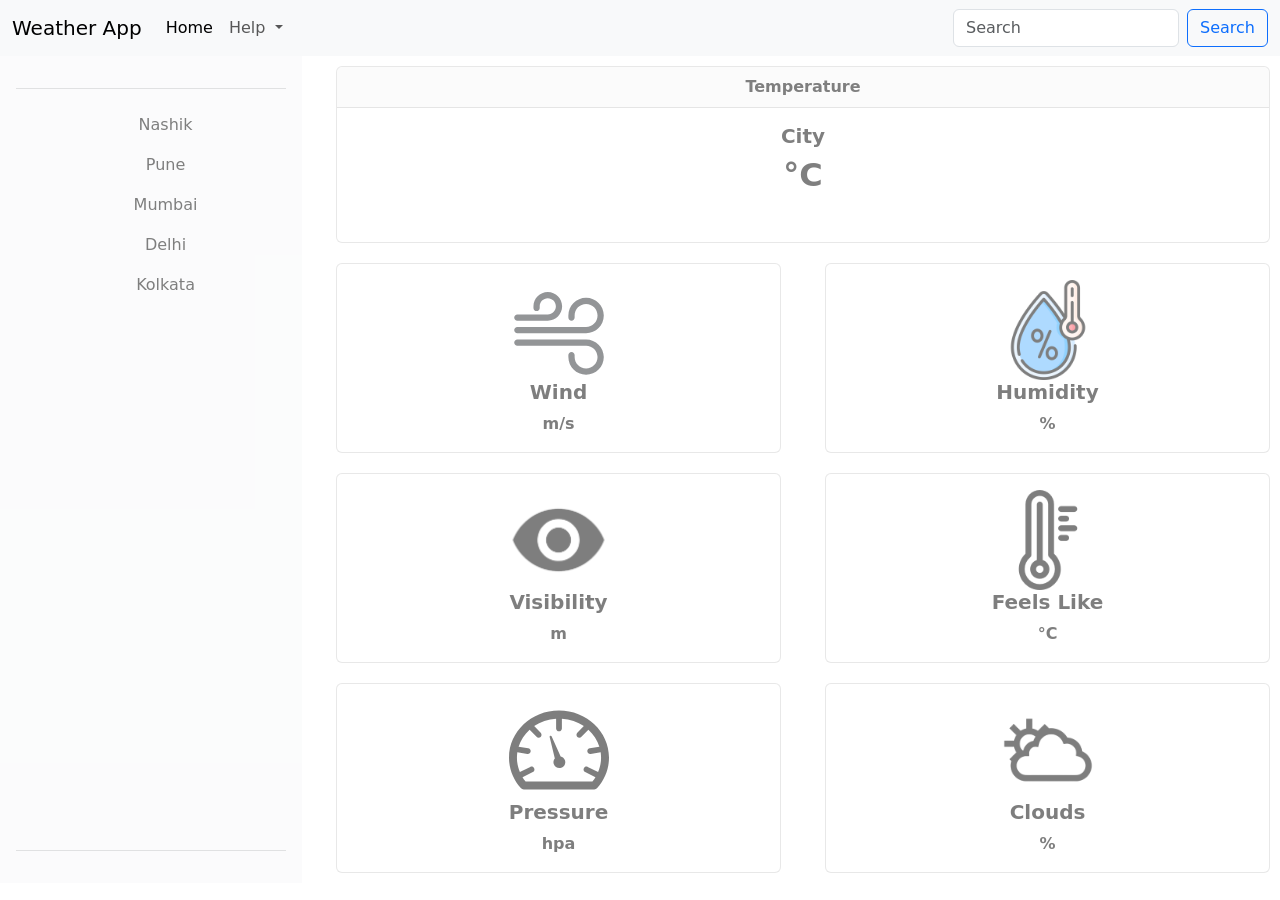
<file: index.html>
<!doctype html>
<html lang="en">
  <head>
    <meta charset="utf-8">
    <meta name="viewport" content="width=device-width, initial-scale=1">
    <title>Weather App</title>
    <link rel="stylesheet" href="style.css">
     <link rel="stylesheet" href="bootstrap.css">
  </head>
  <body>
    <!-- Navbar Start -->
    <nav class="navbar navbar-expand-lg bg-body-tertiary sticky-top">
        <div class="container-fluid">
          <a class="navbar-brand" href="index.html">Weather App</a>
          <button class="navbar-toggler" type="button" data-bs-toggle="collapse" data-bs-target="#navbarSupportedContent" aria-controls="navbarSupportedContent" aria-expanded="false" aria-label="Toggle navigation">
            <span class="navbar-toggler-icon"></span>
          </button>
          <div class="collapse navbar-collapse" id="navbarSupportedContent">
            <ul class="navbar-nav me-auto mb-2 mb-lg-0">
              <li class="nav-item">
                <a class="nav-link active" aria-current="page" href="index.html">Home</a>
              </li>
              <li class="nav-item dropdown">
                <a class="nav-link dropdown-toggle" href="#" role="button" data-bs-toggle="dropdown" aria-expanded="false">
                  Help
                </a>
                <ul class="dropdown-menu">
                  <li><a class="dropdown-item" href="about.html">About</a></li>
                  <li><a class="dropdown-item" href="how.html">How to Use?</a></li>
                </ul>
              </li>
            </ul>
            <form class="searchbox d-flex" role="search">
                <input class="form-control me-2" type="search" placeholder="Search" aria-label="Search">
                <button class="btn btn-outline-primary" type="submit">Search</button>
            </form>
          </div>
        </div>
      </nav>
    <!-- Navbar End -->

    <div class="text-center">
        <div class="row">
            <!-- Side Bar -->
            <div class="col-3">
                <div class="d-flex flex-column flex-shrink-0 p-3 bg-body-tertiary side">
                    <hr>
                    <ul class="nav nav-pills flex-column mb-auto">
                      <li class="nav-item">
                        <a href="#" class="nav-link link-body-emphasis" data-city="Nashik">
                          <svg class="bi pe-none me-2" width="16" height="16"><use xlink:href="#home"></use></svg>
                          Nashik
                        </a>
                      </li>
                      <li>
                        <a href="#" class="nav-link link-body-emphasis" data-city="Pune">
                          <svg class="bi pe-none me-2" width="16" height="16"><use xlink:href="#speedometer2"></use></svg>
                          Pune
                        </a>
                      </li>
                      <li>
                        <a href="#" class="nav-link link-body-emphasis" data-city="Mumbai">
                          <svg class="bi pe-none me-2" width="16" height="16"><use xlink:href="#table"></use></svg>
                            Mumbai
                        </a>
                      </li>
                      <li>
                        <a href="#" class="nav-link link-body-emphasis" data-city="Delhi">
                          <svg class="bi pe-none me-2" width="16" height="16"><use xlink:href="#grid"></use></svg>
                            Delhi
                        </a>
                      </li>
                      <li>
                        <a href="#" class="nav-link link-body-emphasis" data-city="Kolkata">
                          <svg class="bi pe-none me-2" width="16" height="16"><use xlink:href="#people-circle"></use></svg>
                            Kolkata
                        </a>
                      </li>
                    </ul>
                    <hr>
                </div>
            </div>
            <!-- Side Bar End -->

             <!-- Cards Start -->
            <div class="col-9">
                <div class="row">
                    <div class="col">
                        <div class="card text-center sticky-top">
                            <div class="card-header">
                          Temperature
                            </div>
                            <div class="card-body">
                                <h5 id="city" class="card-title">City</h5>
                                <h2 id="temperature" class="card-title">°C</h2>
                                <p id="description" class="card-text"><br></p>
                            </div>
                        </div>
                    </div>
                </div>


                <div class="row">
                    <div class="col-xs-12 col-sm-6">
                        <div class="card ">
                            <div class="card-body">
                                <img src="images/wind.svg" alt="">
                              <h5 class="card-title">Wind</h5>
                              <p id="wind" class="card-text">m/s</p>
                            </div>
                        </div>
                    </div>
                    <div class="col-xs-12 col-sm-6">
                        <div class="card">
                            <div class="card-body">
                                <img src="images/humidity.png" alt="">
                            <h5 class="card-title">Humidity</h5>
                            <p id="humidity" class="card-text">%</p>
                            </div>
                        </div>
                    </div>
                </div>

                <div class="row">
                    <div class="col-xs-12 col-sm-6">
                        <div class="card ">
                            <div class="card-body">
                                <img src="images/visibility.png" alt="">
                              <h5 class="card-title">Visibility</h5>
                              <p id="visibility" class="card-text">m</p>
                            </div>
                        </div>
                    </div>
                    <div class="col-xs-12 col-sm-6">
                        <div class="card">
                            <div class="card-body">
                                <img src="images/feel like.png" alt="">
                            <h5 class="card-title">Feels Like</h5>
                            <p id="feels-like" class="card-text">°C</p>
                            </div>
                        </div>
                    </div>
                </div>

                <div class="row">
                    <div class="col-xs-12 col-sm-6">
                        <div class="card">
                            <div class="card-body">
                                <img src="images/pressure.svg" alt="">
                              <h5 class="card-title">Pressure</h5>
                              <p id="pressure" class="card-text">hpa</p>
                            </div>
                        </div>
                    </div>
                    <div class="col-xs-12 col-sm-6">
                        <div class="card">
                            <div class="card-body">
                                <img src="images/clouds1.png" alt="">
                            <h5 class="card-title">Clouds</h5>
                            <p id="clouds" class="card-text">%</p>
                            </div>
                        </div>
                    </div>
                </div>
            </div>
        </div>
      </div>

    <!-- Cards End -->
     <script src="bootstrap.js"></script>
    <script src="script.js"></script>
  </body>
</html>
</file>
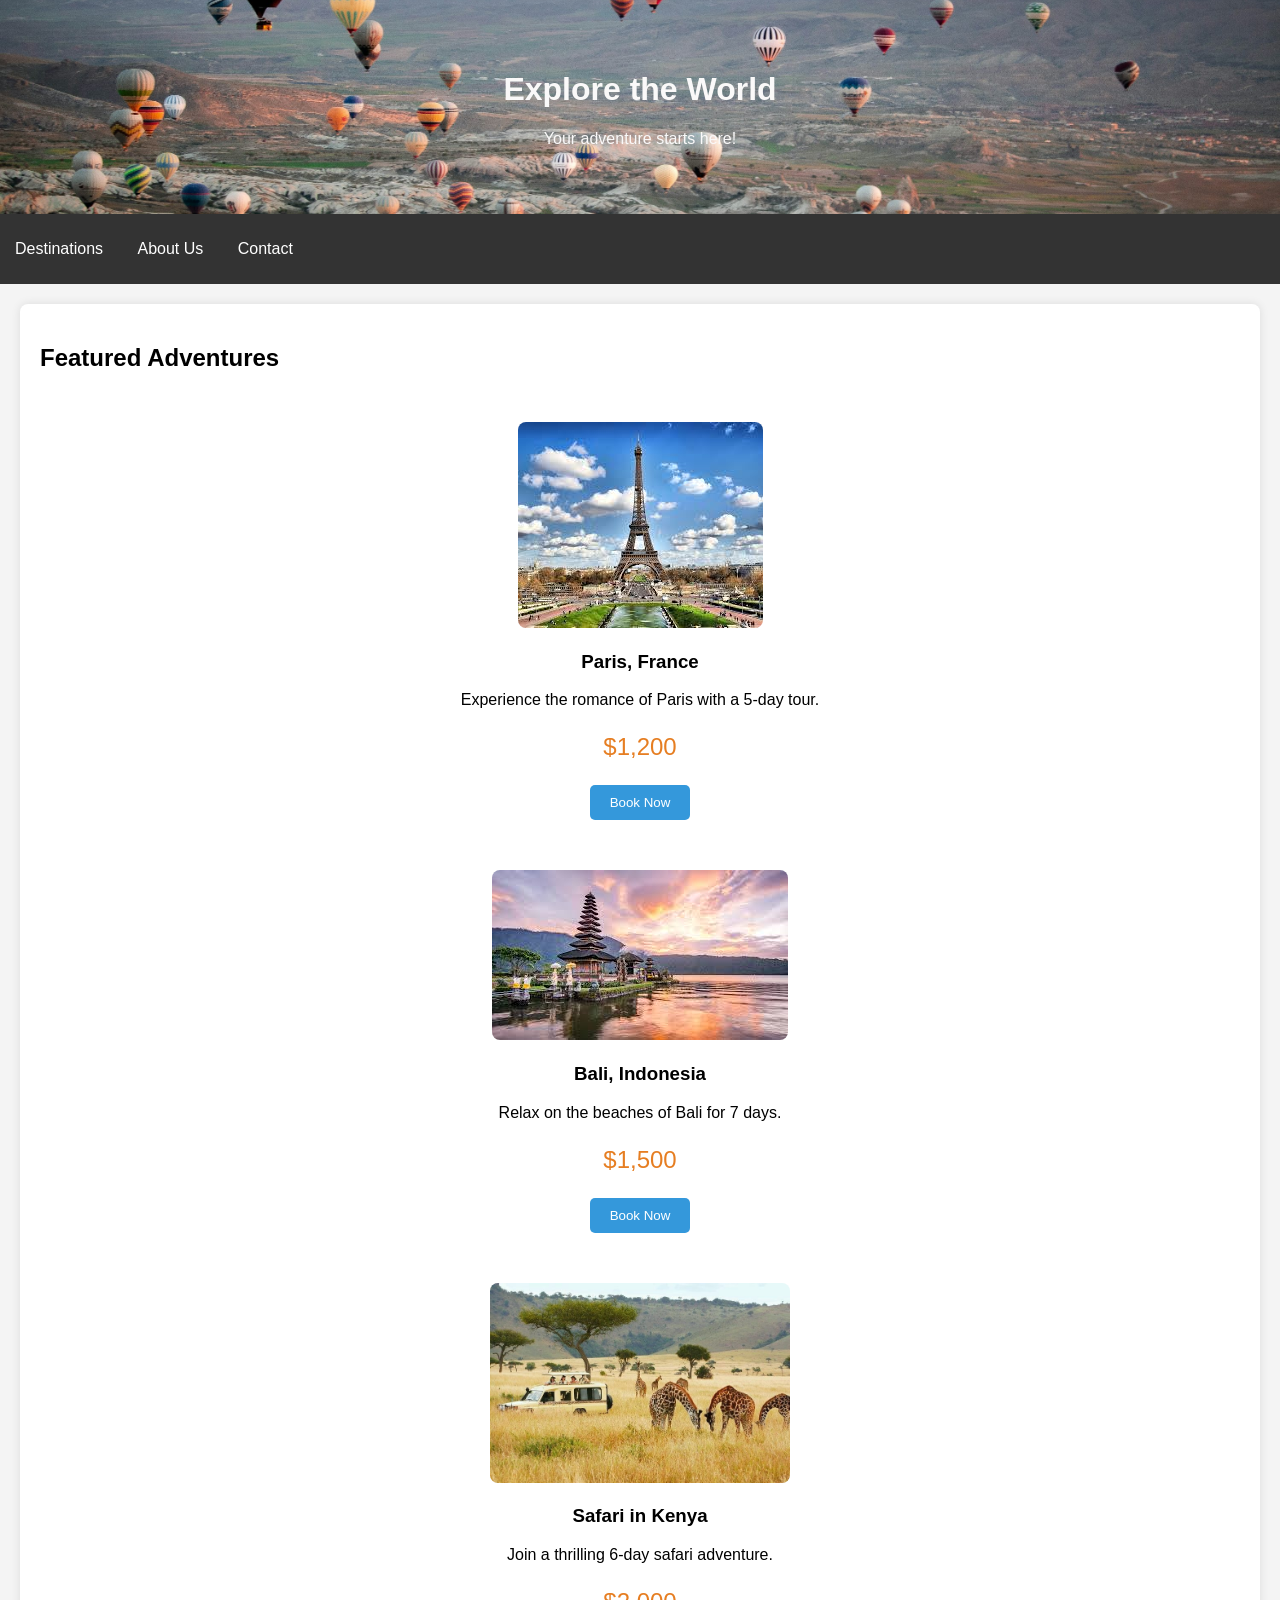
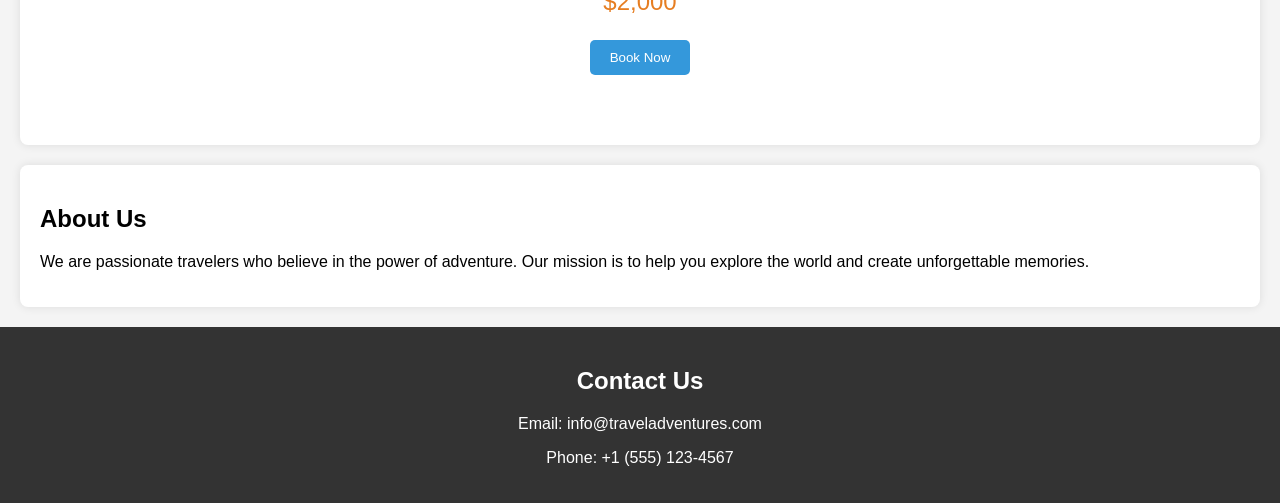
<file: images/Yoo/Desh/WAD/2a Github/index.html>
<!DOCTYPE html>
<html lang="en">
<head>
    <meta charset="UTF-8">
    <meta name="viewport" content="width=device-width, initial-scale=1.0">
    <title>Travel Adventures</title>
    <link rel="stylesheet" href="styles.css">
</head>
<body>
    <header>
        <h1>Explore the World</h1>
        <p>Your adventure starts here!</p>
    </header>

    <nav>
        <ul>
            <li><a href="#destinations">Destinations</a></li>
            <li><a href="#about">About Us</a></li>
            <li><a href="#contact">Contact</a></li>
        </ul>
    </nav>

    <section id="destinations">
        <h2>Featured Adventures</h2>
        <div class="adventure">
            <img src="paris.jpg" alt="Paris">
            <h3>Paris, France</h3>
            <p>Experience the romance of Paris with a 5-day tour.</p>
            <p class="price">$1,200</p>
            <button>Book Now</button>
        </div>
        <div class="adventure">
            <img src="bali.jpg" alt="Bali">
            <h3>Bali, Indonesia</h3>
            <p>Relax on the beaches of Bali for 7 days.</p>
            <p class="price">$1,500</p>
            <button>Book Now</button>
        </div>
        <div class="adventure">
            <img src="safari.jpg" alt="Safari">
            <h3>Safari in Kenya</h3>
            <p>Join a thrilling 6-day safari adventure.</p>
            <p class="price">$2,000</p>
            <button>Book Now</button>
        </div>
    </section>

    <section id="about">
        <h2>About Us</h2>
        <p>We are passionate travelers who believe in the power of adventure. Our mission is to help you explore the world and create unforgettable memories.</p>
    </section>

    <footer>
        <h2>Contact Us</h2>
        <p>Email: info@traveladventures.com</p>
        <p>Phone: +1 (555) 123-4567</p>
    </footer>
</body>
</html>
</file>
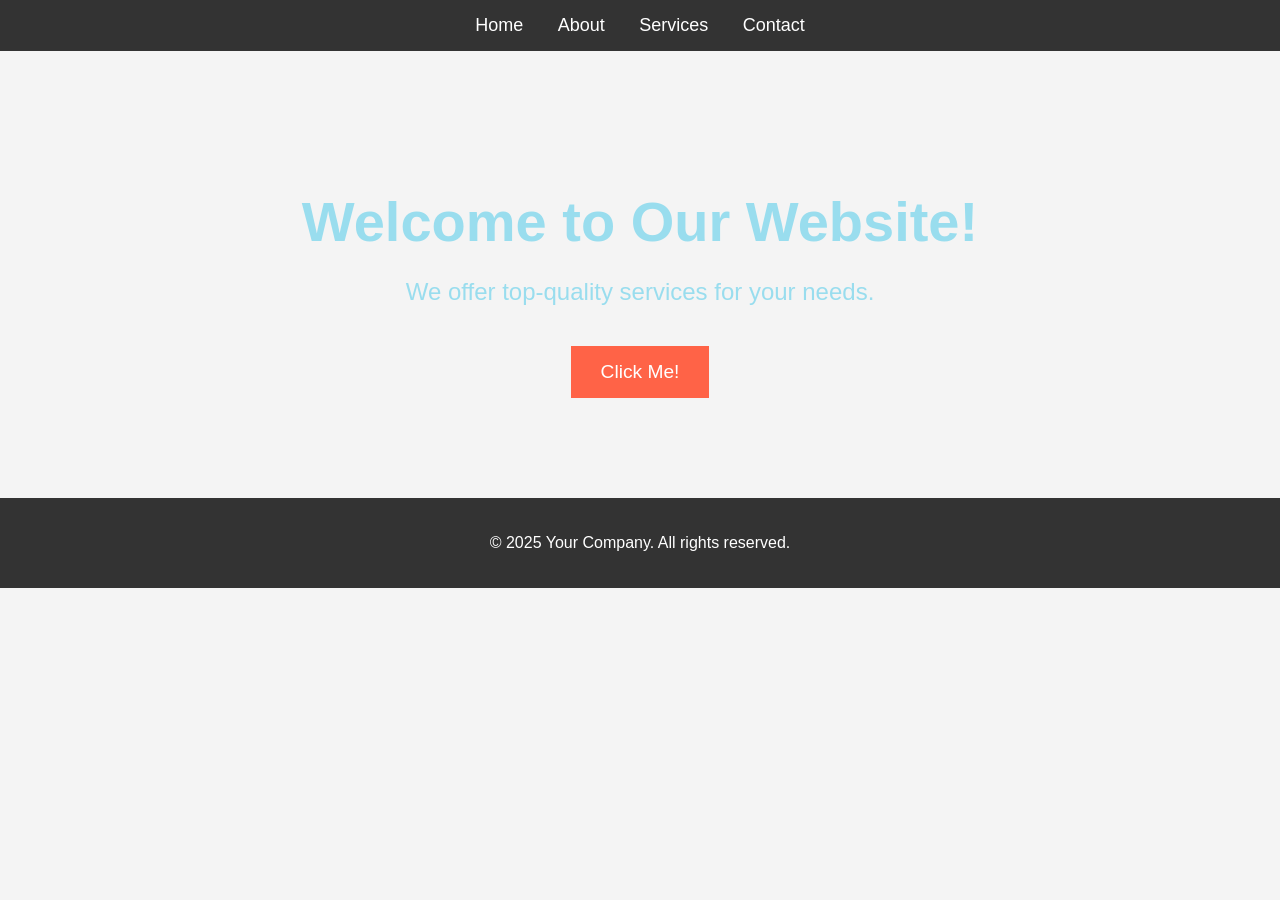
<file: images/Yoo/Desh/WAD/3a nodejs/index.html>
<!DOCTYPE html>
<html lang="en">
<head>
    <meta charset="UTF-8">
    <meta name="viewport" content="width=device-width, initial-scale=1.0">
    <title>Interactive Webpage</title>
    <style>
        /* Global styles */
        body {
            font-family: 'Arial', sans-serif;
            margin: 0;
            padding: 0;
            box-sizing: border-box;
            background-color: #f4f4f4;
        }

        /* Navigation bar styles */
        nav {
            background-color: #333;
            color: white;
            padding: 15px;
            text-align: center;
        }

        nav a {
            color: white;
            text-decoration: none;
            margin: 0 15px;
            font-size: 18px;
        }

        nav a:hover {
            text-decoration: underline;
        }

        /* Hero section styles */
        .hero {
            background-image: url('https://via.placeholder.com/1500x500');
            background-size: cover;
            color: rgb(153, 221, 238);
            text-align: center;
            padding: 100px 20px;
        }

        .hero h1 {
            font-size: 3.5rem;
            margin-bottom: 20px;
        }

        .hero p {
            font-size: 1.5rem;
            margin-bottom: 40px;
        }

        .button {
            background-color: #ff6347;
            color: white;
            padding: 15px 30px;
            font-size: 1.2rem;
            border: none;
            cursor: pointer;
            transition: background-color 0.3s;
        }

        .button:hover {
            background-color: #ff4500;
        }

        /* Footer styles */
        footer {
            background-color: #333;
            color: white;
            padding: 20px 0;
            text-align: center;
        }

        /* Responsive design */
        @media (max-width: 768px) {
            .hero h1 {
                font-size: 2.5rem;
            }

            .hero p {
                font-size: 1.2rem;
            }
        }
    </style>
</head>
<body>

    <!-- Navigation Bar -->
    <nav>
        <a href="#">Home</a>
        <a href="#">About</a>
        <a href="#">Services</a>
        <a href="#">Contact</a>
    </nav>

    <!-- Hero Section -->
    <div class="hero">
        <h1>Welcome to Our Website!</h1>
        <p>We offer top-quality services for your needs.</p>
        <button class="button" onclick="changeContent()">Click Me!</button>
    </div>

    <!-- Footer -->
    <footer>
        <p>&copy; 2025 Your Company. All rights reserved.</p>
    </footer>

    <!-- Embedded JavaScript -->
    <script>
        function changeContent() {
            const heroSection = document.querySelector('.hero');
            heroSection.innerHTML = `
                <h1>Thank you for clicking!</h1>
                <p>We hope you enjoy exploring our website.</p>
                <button class="button" onclick="goBack()">Go Back</button>
            `;
        }

        function goBack() {
            window.location.reload();
        }
    </script>

</body>
</html>
</file>
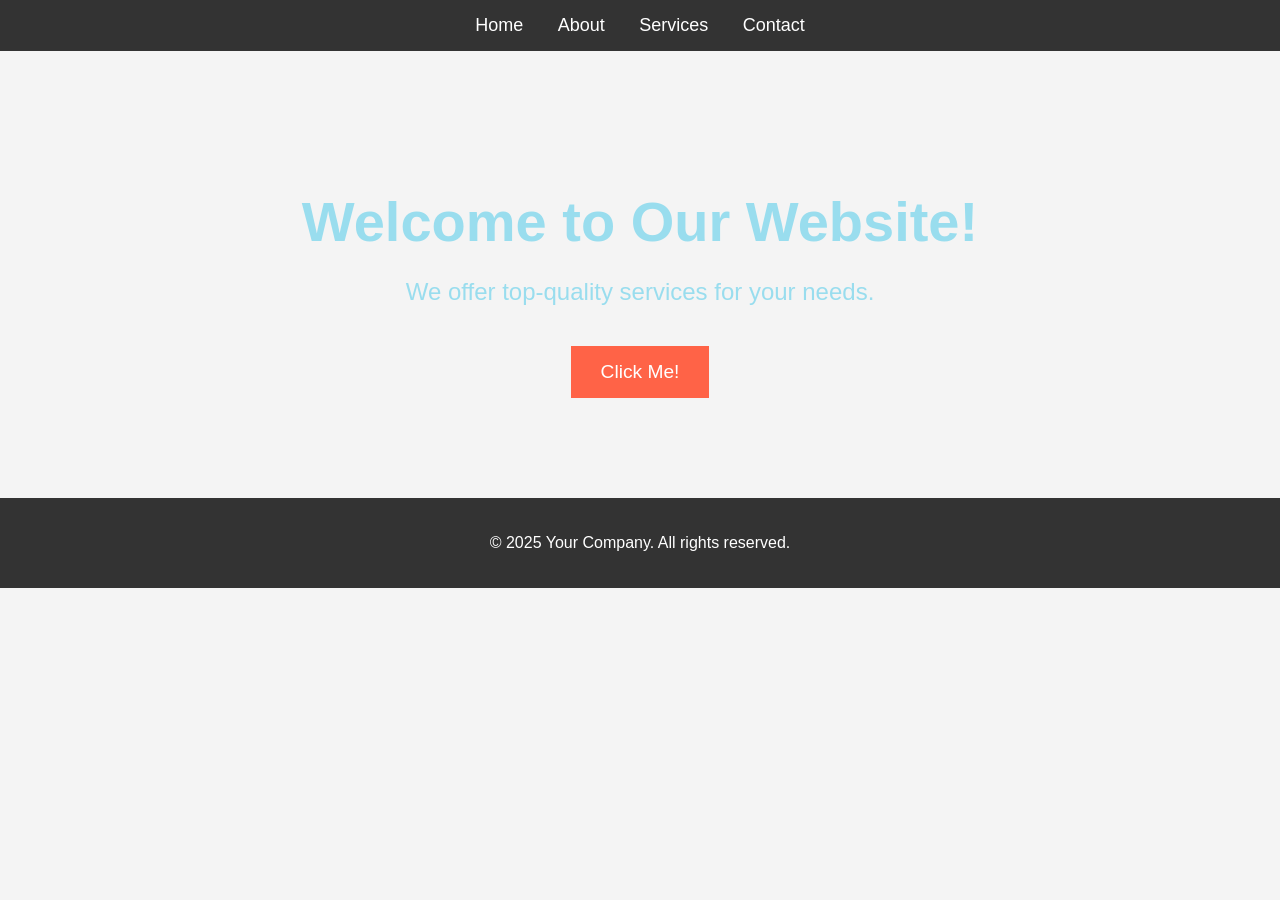
<file: images/Yoo/Rane/WAD/3a/index.html>
<!DOCTYPE html>
<html lang="en">
<head>
    <meta charset="UTF-8">
    <meta name="viewport" content="width=device-width, initial-scale=1.0">
    <title>Interactive Webpage</title>
    <style>
        /* Global styles */
        body {
            font-family: 'Arial', sans-serif;
            margin: 0;
            padding: 0;
            box-sizing: border-box;
            background-color: #f4f4f4;
        }

        /* Navigation bar styles */
        nav {
            background-color: #333;
            color: white;
            padding: 15px;
            text-align: center;
        }

        nav a {
            color: white;
            text-decoration: none;
            margin: 0 15px;
            font-size: 18px;
        }

        nav a:hover {
            text-decoration: underline;
        }

        /* Hero section styles */
        .hero {
            background-image: url('https://via.placeholder.com/1500x500');
            background-size: cover;
            color: rgb(153, 221, 238);
            text-align: center;
            padding: 100px 20px;
        }

        .hero h1 {
            font-size: 3.5rem;
            margin-bottom: 20px;
        }

        .hero p {
            font-size: 1.5rem;
            margin-bottom: 40px;
        }

        .button {
            background-color: #ff6347;
            color: white;
            padding: 15px 30px;
            font-size: 1.2rem;
            border: none;
            cursor: pointer;
            transition: background-color 0.3s;
        }

        .button:hover {
            background-color: #ff4500;
        }

        /* Footer styles */
        footer {
            background-color: #333;
            color: white;
            padding: 20px 0;
            text-align: center;
        }

        /* Responsive design */
        @media (max-width: 768px) {
            .hero h1 {
                font-size: 2.5rem;
            }

            .hero p {
                font-size: 1.2rem;
            }
        }
    </style>
</head>
<body>

    <!-- Navigation Bar -->
    <nav>
        <a href="#">Home</a>
        <a href="#">About</a>
        <a href="#">Services</a>
        <a href="#">Contact</a>
    </nav>

    <!-- Hero Section -->
    <div class="hero">
        <h1>Welcome to Our Website!</h1>
        <p>We offer top-quality services for your needs.</p>
        <button class="button" onclick="changeContent()">Click Me!</button>
    </div>

    <!-- Footer -->
    <footer>
        <p>&copy; 2025 Your Company. All rights reserved.</p>
    </footer>

    <!-- Embedded JavaScript -->
    <script>
        function changeContent() {
            const heroSection = document.querySelector('.hero');
            heroSection.innerHTML = `
                <h1>Thank you for clicking!</h1>
                <p>We hope you enjoy exploring our website.</p>
                <button class="button" onclick="goBack()">Go Back</button>
            `;
        }

        function goBack() {
            window.location.reload();
        }
    </script>

</body>
</html>
</file>
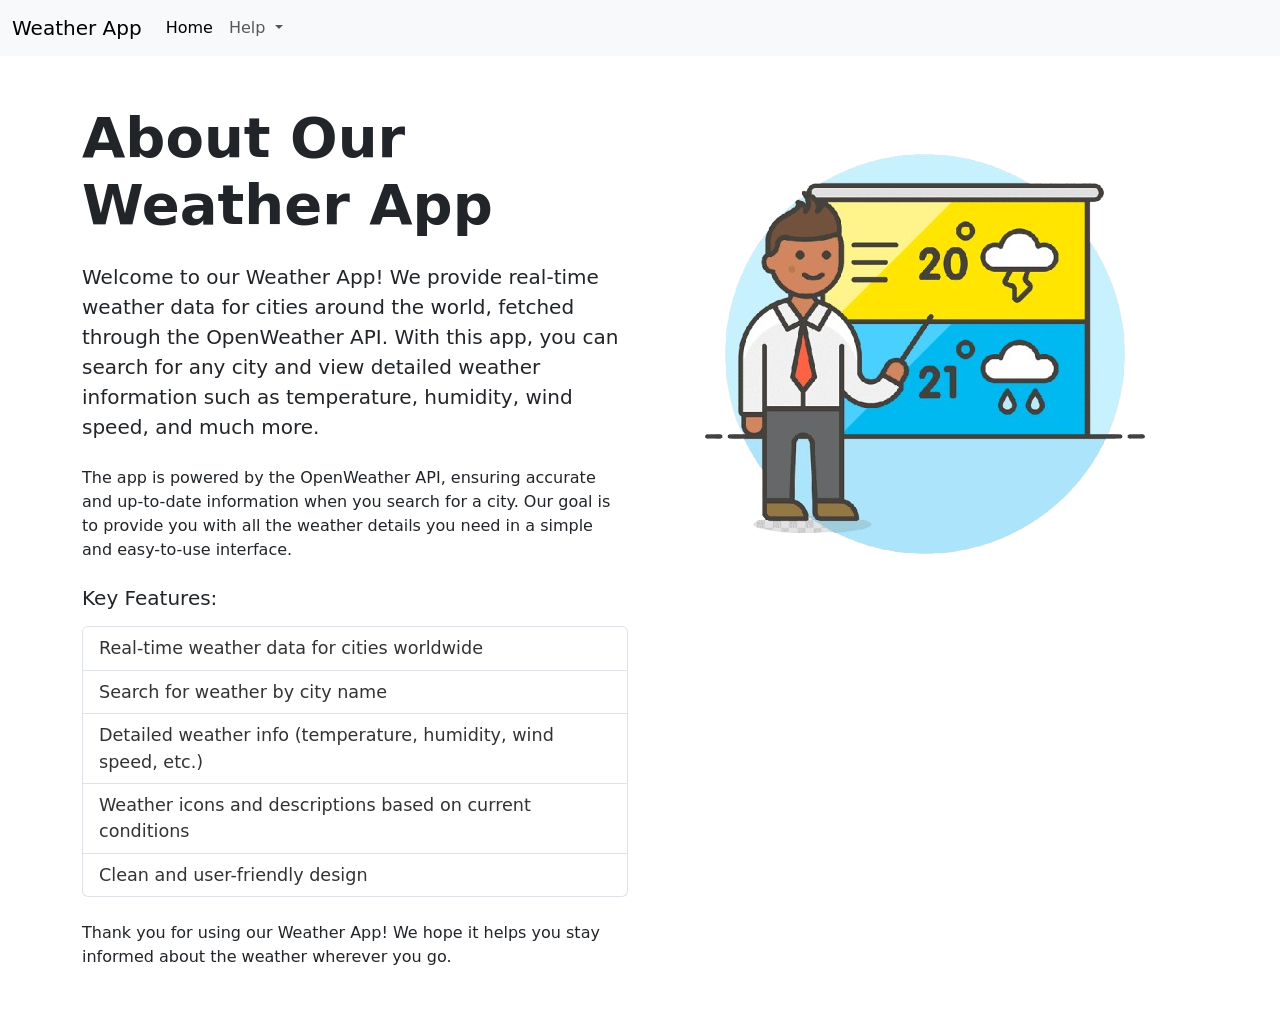
<file: about.html>
<!doctype html>
<html lang="en">
  <head>
    <meta charset="utf-8">
    <meta name="viewport" content="width=device-width, initial-scale=1">
    <title>Weather App</title>
    <link rel="stylesheet" href="styles.css">
    <link href="https://cdn.jsdelivr.net/npm/bootstrap@5.3.3/dist/css/bootstrap.min.css" rel="stylesheet" integrity="sha384-QWTKZyjpPEjISv5WaRU9OFeRpok6YctnYmDr5pNlyT2bRjXh0JMhjY6hW+ALEwIH" crossorigin="anonymous">
  </head>
  <body>
    <!-- Navbar Start -->
    <nav class="navbar navbar-expand-lg bg-body-tertiary">
        <div class="container-fluid">
          <a class="navbar-brand" href="index.html">Weather App</a>
          <button class="navbar-toggler" type="button" data-bs-toggle="collapse" data-bs-target="#navbarSupportedContent" aria-controls="navbarSupportedContent" aria-expanded="false" aria-label="Toggle navigation">
            <span class="navbar-toggler-icon"></span>
          </button>
          <div class="collapse navbar-collapse" id="navbarSupportedContent">
            <ul class="navbar-nav me-auto mb-2 mb-lg-0">
              <li class="nav-item">
                <a class="nav-link active" aria-current="page" href="index.html">Home</a>
              </li>
              <li class="nav-item dropdown">
                <a class="nav-link dropdown-toggle" href="#" role="button" data-bs-toggle="dropdown" aria-expanded="false">
                  Help
                </a>
                <ul class="dropdown-menu">
                  <li><a class="dropdown-item" href="about.html">About</a></li>
                  <li><a class="dropdown-item" href="how.html">How to Use?</a></li>
                </ul>
              </li>
            </ul>
          </div>
        </div>
      </nav>
    <!-- Navbar End -->
    <section id="about" class="about-section py-5">
        <div class="container">
            <div class="row">
                <!-- Left Column (Text) -->
                <div class="col-lg-6">
                    <h2 class="display-4 mb-4">About Our Weather App</h2>
                    <p class="lead mb-4">
                        Welcome to our Weather App! We provide real-time weather data for cities around the world, fetched through the <strong>OpenWeather API</strong>. With this app, you can search for any city and view detailed weather information such as temperature, humidity, wind speed, and much more.
                    </p>
                    <p class="mb-4">
                        The app is powered by the OpenWeather API, ensuring accurate and up-to-date information when you search for a city. Our goal is to provide you with all the weather details you need in a simple and easy-to-use interface.
                    </p>
                    <h5 class="mb-3">Key Features:</h5>
                    <ul class="list-group mb-4">
                        <li class="list-group-item">Real-time weather data for cities worldwide</li>
                        <li class="list-group-item">Search for weather by city name</li>
                        <li class="list-group-item">Detailed weather info (temperature, humidity, wind speed, etc.)</li>
                        <li class="list-group-item">Weather icons and descriptions based on current conditions</li>
                        <li class="list-group-item">Clean and user-friendly design</li>
                    </ul>
                    <p>
                        Thank you for using our Weather App! We hope it helps you stay informed about the weather wherever you go.
                    </p>
                </div>
    
                <!-- Right Column (Image) -->
                <div class="col-lg-6 text-center">
                    <img src="images/about.png" alt="Weather Illustration" class="img-fluid rounded">
                </div>
            </div>
        </div>
    </section>
    
    <script src="https://cdn.jsdelivr.net/npm/bootstrap@5.3.3/dist/js/bootstrap.bundle.min.js" integrity="sha384-YvpcrYf0tY3lHB60NNkmXc5s9fDVZLESaAA55NDzOxhy9GkcIdslK1eN7N6jIeHz" crossorigin="anonymous"></script>
  </body>
</html>
</file>
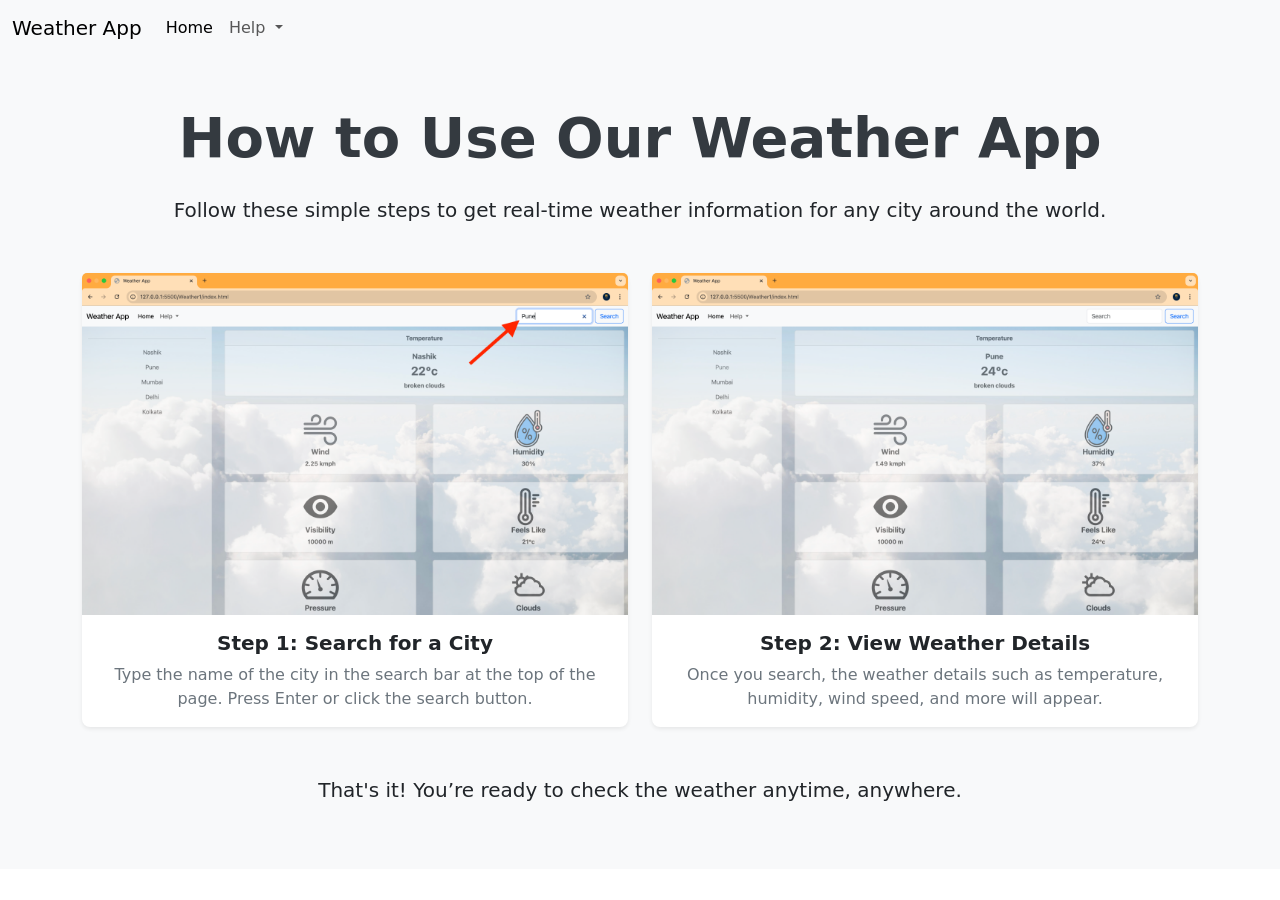
<file: how.html>
<!doctype html>
<html lang="en">
  <head>
    <meta charset="utf-8">
    <meta name="viewport" content="width=device-width, initial-scale=1">
    <title>Weather App</title>
    <link rel="stylesheet" href="styles.css">
    <link href="https://cdn.jsdelivr.net/npm/bootstrap@5.3.3/dist/css/bootstrap.min.css" rel="stylesheet" integrity="sha384-QWTKZyjpPEjISv5WaRU9OFeRpok6YctnYmDr5pNlyT2bRjXh0JMhjY6hW+ALEwIH" crossorigin="anonymous">
  </head>
  <body>
    <!-- Navbar Start -->
    <nav class="navbar navbar-expand-lg bg-body-tertiary">
        <div class="container-fluid">
          <a class="navbar-brand" href="index.html">Weather App</a>
          <button class="navbar-toggler" type="button" data-bs-toggle="collapse" data-bs-target="#navbarSupportedContent" aria-controls="navbarSupportedContent" aria-expanded="false" aria-label="Toggle navigation">
            <span class="navbar-toggler-icon"></span>
          </button>
          <div class="collapse navbar-collapse" id="navbarSupportedContent">
            <ul class="navbar-nav me-auto mb-2 mb-lg-0">
              <li class="nav-item">
                <a class="nav-link active" aria-current="page" href="index.html">Home</a>
              </li>
              <li class="nav-item dropdown">
                <a class="nav-link dropdown-toggle" href="#" role="button" data-bs-toggle="dropdown" aria-expanded="false">
                  Help
                </a>
                <ul class="dropdown-menu">
                  <li><a class="dropdown-item" href="about.html">About</a></li>
                  <li><a class="dropdown-item" href="how.html">How to Use?</a></li>
                </ul>
              </li>
            </ul>
          </div>
        </div>
      </nav>
    <!-- Navbar End -->
    <section id="how-to-use" class="how-to-use-section py-5 bg-light">
        <div class="container">
            <div class="row">
                <div class="col-lg-12 text-center">
                    <h2 class="display-4 mb-4">How to Use Our Weather App</h2>
                    <p class="lead mb-5">
                        Follow these simple steps to get real-time weather information for any city around the world.
                    </p>
                </div>
            </div>
    
            <div class="row">
                <!-- Step 1 -->
                <div class="col-md-6">
                    <div class="card shadow-sm">
                        <img src="images/Before.png" class="card-img-top" alt="Step 1">
                        <div class="card-body">
                            <h5 class="card-title">Step 1: Search for a City</h5>
                            <p class="card-text">
                                Type the name of the city in the search bar at the top of the page. Press Enter or click the search button.
                            </p>
                        </div>
                    </div>
                </div>
    
                <!-- Step 2 -->
                <div class="col-md-6">
                    <div class="card shadow-sm">
                        <img src="images/After.png" class="card-img-top" alt="Step 2">
                        <div class="card-body">
                            <h5 class="card-title">Step 2: View Weather Details</h5>
                            <p class="card-text">
                                Once you search, the weather details such as temperature, humidity, wind speed, and more will appear.
                            </p>
                        </div>
                    </div>
                </div>
            </div>
    
            <div class="row mt-5">
                <div class="col-lg-12 text-center">
                    <p class="lead">
                        That's it! You’re ready to check the weather anytime, anywhere.
                    </p>
                </div>
            </div>
        </div>
    </section>
    
    
    <script src="https://cdn.jsdelivr.net/npm/bootstrap@5.3.3/dist/js/bootstrap.bundle.min.js" integrity="sha384-YvpcrYf0tY3lHB60NNkmXc5s9fDVZLESaAA55NDzOxhy9GkcIdslK1eN7N6jIeHz" crossorigin="anonymous"></script>
  </body>
</html>
</file>
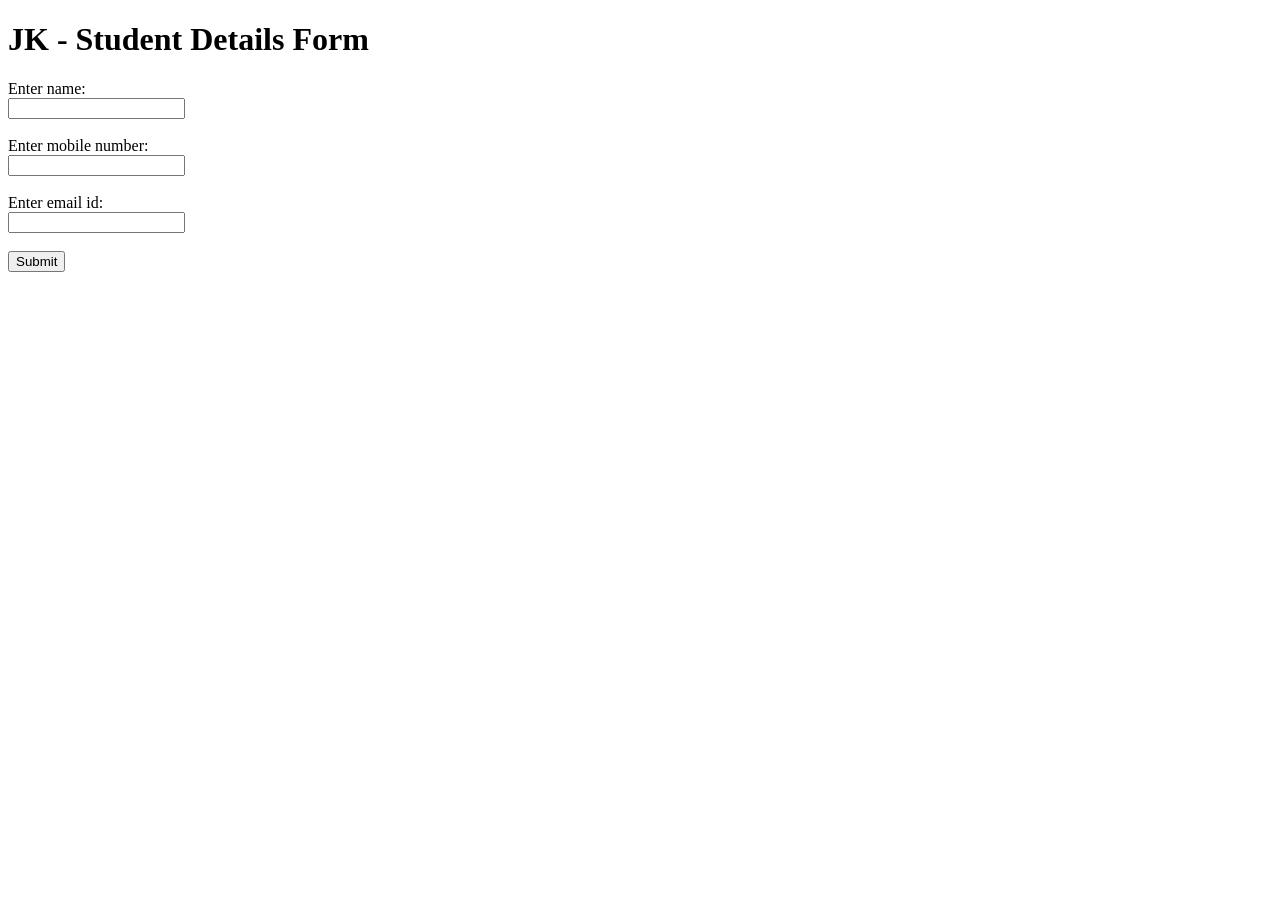
<file: images/Yoo/Desh/WAD/ajax/ajax1.html>
<!DOCTYPE html>
<html lang="en">
<head>
  <meta charset="UTF-8">
  <meta name="viewport" content="width=device-width, initial-scale=1.0">
  <title>Ajax1</title>
  <script src="https://cdnjs.cloudflare.com/ajax/libs/jquery/3.7.1/jquery.min.js"></script>

  <script>
    // Yeh function tab chalta hai jab poora page load ho chuka hota hai
    $(document).ready(function () {

        // Jab JK 'Submit' button dabata hai
        $("#btn-2").click(function () {

            // Yeh 3 input fields se value le raha hai (name, email, mobile)
            const obj = {
                name: $("#name").val(),      // JK ka naam
                email: $("#email").val(),    // JK ka email id
                mobile: $("#mobile").val()   // JK ka mobile number
            };

            // Object ko JSON format mein convert kar rahe (store karne ke liye)
            const myjson = JSON.stringify(obj);

            // JSON data ko browser ke localStorage mein save karte hain
            localStorage.setItem("data", myjson);

            // "jk2.html" file ko current page ke div1 mein load kar rahe
            $("#div1").load("http://127.0.0.1:5500/ajax2.html");
        });
    });
</script>
</head>
<body>

  <!-- Page heading -->
  <h1>JK - Student Details Form</h1>

  <!-- Yeh form ka container hai -->
  <div id="div1">

      <!-- Name field -->
      <label for="name">Enter name:</label><br>
      <input type="text" id="name" name="name"><br><br>

      <!-- Mobile number field -->
      <label for="mobile">Enter mobile number:</label><br>
      <input type="text" id="mobile" name="mobile"><br><br>

      <!-- Email field -->
      <label for="email">Enter email id:</label><br>
      <input type="text" id="email" name="email"><br><br>

      <!-- Button dabane pe data save hoga aur doosra page load hoga -->
      <button id="btn-2">Submit</button>

  </div>

  
</body>
</html>
</file>
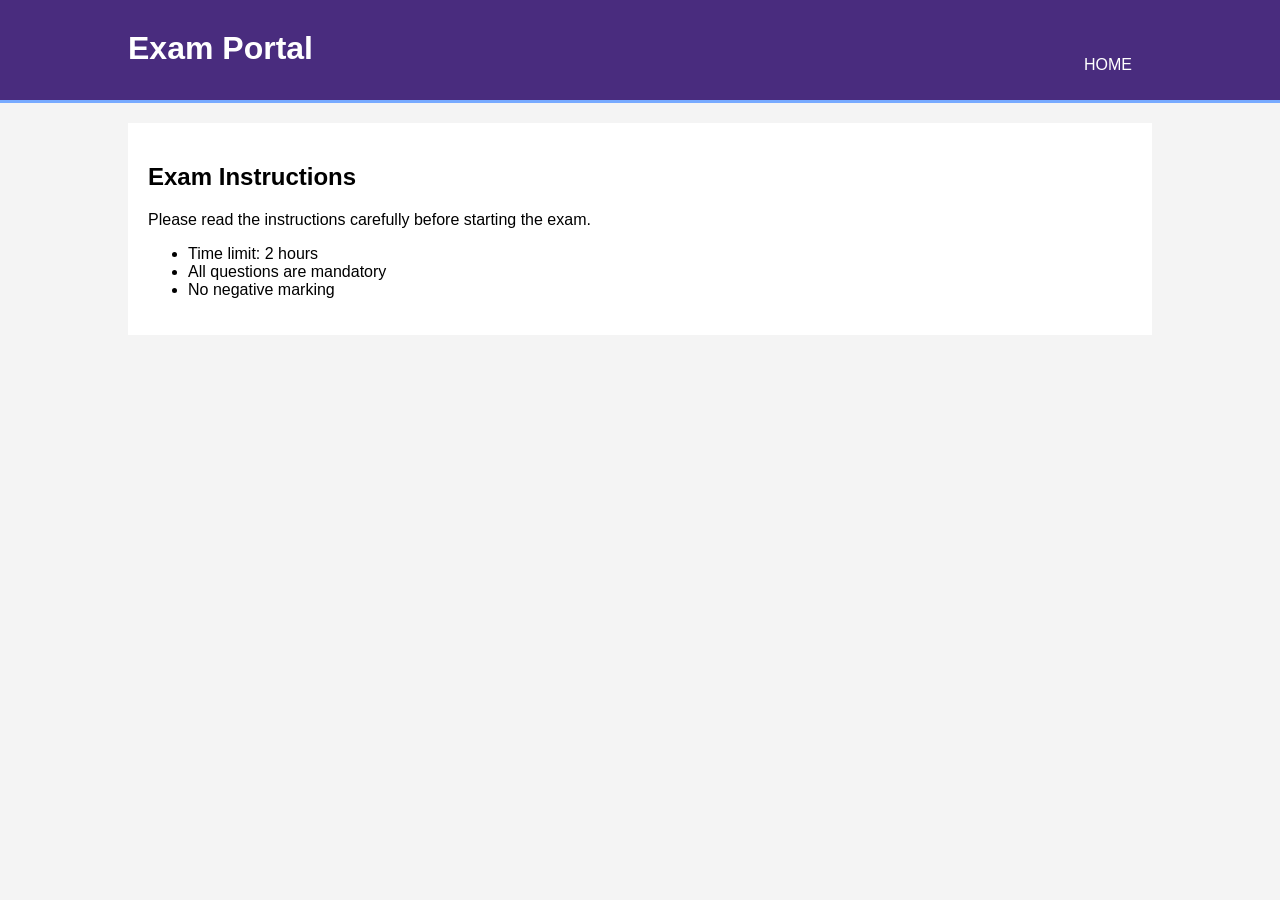
<file: images/Yoo/Desh/WAD/Ass1a responsive web page/Exam.html>
<!DOCTYPE html>
<html lang="en">
<head>
<meta charset="UTF-8">
<meta name="viewport" content="width=device-width, initial-scale=1.0">
<title>Exam Page</title>
<style>
body {
font-family: Arial, sans-serif;
background-color: #f4f4f4;
margin: 0;
padding: 0;
}
.container {
width: 80%;
margin: auto;
overflow: hidden;
}
header {
background: #492c7e;
color: #fff;
padding-top: 30px;
min-height: 70px;
border-bottom: #77aaff 3px solid;
}
header a {
color: #fff;
text-decoration: none;
text-transform: uppercase;
font-size: 16px;
}
header ul {
padding: 0;
list-style: none;
}
header li {
float: left;
display: inline;
padding: 0 20px 0 20px;
}
header #branding {
float: left;
}
header #branding h1 {
margin: 0;
}
header nav {
float: right;
margin-top: 10px;
}
.main-content {
padding: 20px;
background: #fff;
margin-top: 20px;
}
.question {
margin-bottom: 20px;
}
.question h3 {
margin: 0;
}
</style>
</head>
<body>
<header>
<div class="container">
<div id="branding">
<h1>Exam Portal</h1>
</div>
<nav>
<ul>
<li><a href="reg.html">Home</a></li>
</ul>
</nav>
</div>
</header>
<div class="container">
    <div class="main-content">
    <h2>Exam Instructions</h2>
    <p>Please read the instructions carefully before starting the exam.</p>
    <ul>
    <li>Time limit: 2 hours</li>
    <li>All questions are mandatory</li>
    <li>No negative marking</li>
    </ul>
    </div>
    </div>
    </body>
    </html>
</file>
<file: style.css>
.side{
    opacity: 0.5;
    height: 100%;
}

body {
    background-image: url('https://images.unsplash.com/photo-1504253163759-c23fccaebb55?fm=jpg&q=60&w=3000&ixlib=rb-4.0.3&ixid=M3wxMjA3fDB8MHxzZWFyY2h8Mnx8Y2xvdWR8ZW58MHx8MHx8fDA%3D');
    background-size: cover;
    background-position: center;
    background-attachment: fixed;
    background-color: rgb(23, 23, 23);
}

div.card {
    margin: 10px;
    opacity: 0.5;
}
  
div.card p, div.card h5, div.card h2, div.card-header {
    font-weight: bold;
    color: #000000;
}

img {
    height: 100px;
    /* filter: brightness(50%); */
}
</file>
<file: images/Yoo/Desh/WAD/2a Github/styles.css>
body {
    font-family: Arial, sans-serif;
    margin: 0;
    padding: 0;
    background-color: #f4f4f4;
}

header {
    background: url('header-bg.jpg') no-repeat center center/cover;
    color: rgb(250, 249, 249);
    text-align: center;
    padding: 50px 0;
}

nav {
    background: #333;
    color: white;
    padding: 10px 0;
}

nav ul {
    list-style: none;
    padding: 0;
}

nav ul li {
    display: inline;
    margin: 0 15px;
}

nav ul li a {
    color: white;
    text-decoration: none;
}

section {
    padding: 20px;
    margin: 20px;
    background: white;
    border-radius: 8px;
    box-shadow: 0 0 10px rgba(0, 0, 0, 0.1);
}

.adventure {
    margin: 50px 0;
    text-align: center;
}

.adventure img {
    max-width: 300px;
    height: auto;
    border-radius: 8px;
}


.price {
    font-size: 1.5em;
    color: #e67e22;
}

button {
    background: #3498db;
    color: white;
    border: none;
    padding: 10px 20px;
    border-radius: 5px;
    cursor: pointer;
}

button:hover {
    background: #2980b9;
}

footer {
    text-align: center;
    padding: 20px;
    background: #333;
    color: white;
}
</file>
<file: styles.css>
.about-section h2 {
    font-weight: 700;
}

.about-section ul {
    list-style: none;
    padding-left: 0;
}

.about-section ul li {
    font-size: 1.1em;
    color: #333;
}


.how-to-use-section h2 {
    font-weight: bold;
    color: #343a40;
}

.how-to-use-section .card {
    border: none;
    border-radius: 8px;
}

.how-to-use-section .card-body {
    text-align: center;
}

.how-to-use-section .card-title {
    font-size: 1.25rem;
    font-weight: bold;
}

.how-to-use-section .card-text {
    font-size: 1rem;
    color: #6c757d;
}
</file>
